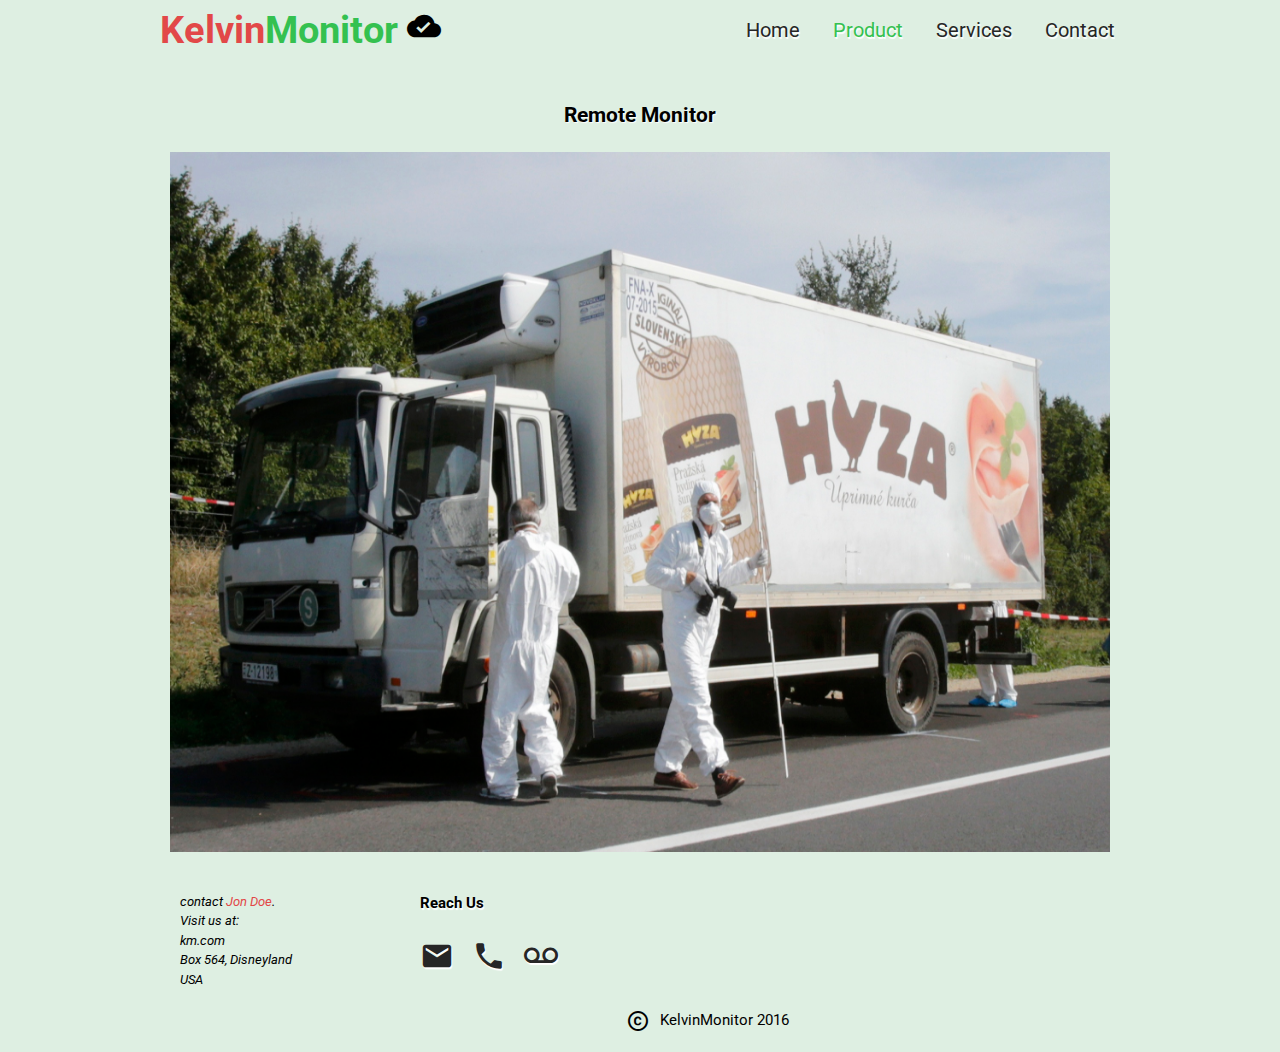
<file: src/product.html>
<!DOCTYPE html>
<html>
  <head>
    <title>::Kelvin Monitor::</title>
    <meta charset="utf-8">
    <link rel="stylesheet" href="../css/main.css">
    <link rel="stylesheet" href="../css/960_12_col.css">
    <link rel="stylesheet" href="../css/reset.css">
    <link rel="stylesheet" href="../css/text.css">
    <link rel="shortcut icon" href="/KM.ico" type="image/x-icon" />
    <link href='http://fonts.googleapis.com/css?family=Roboto' rel='stylesheet' type='text/css'>
    <link rel="stylesheet" href="https://fonts.googleapis.com/icon?family=Material+Icons">
  </head>
  <body>
    <div class="container_12">
      <header>
        <h2><span class="customColorX">Kelvin</span><span class="customColorY">Monitor</span> <span class="material-icons cloudIcon">cloud_done</span></h2>
        <nav>
          <ul>
            <li><a href="../index.html">Home</a></li>
            <li><a href="#" class="selected">Product</a></li>
            <li><a href="#">Services</a></li>
            <li><a href="#">Contact</a></li>
         </ul>
        </nav>
      </header>
      <section class="grid_12">
        <h3 class="marginTop">Remote Monitor</h3>
        <img src="../images/hyza.jpg" alt="Not available" class="heroImage">
      </section>

      <footer class="grid_12">
        <address class="grid_3">
          contact <a href="#">Jon Doe</a>.<br>
          Visit us at:<br>
          km.com<br>
          Box 564, Disneyland<br>
          USA
        </address>
        <section class="grid_3">
          <h6>Reach Us</h6>
          <ul>
            <li><a href="#"><span class="material-icons cloudIcon">mail</span></a></li>
            <li><a href="#"><span class="material-icons cloudIcon">phone</span></a></li>
            <li><a href="#"><span class="material-icons cloudIcon">voicemail</span></a></li>
          </ul>
        </section>
        <section class="grid_12 footerP">
          <span class="material-icons grid_6 copyright">copyright</span><p class="grid_5"> KelvinMonitor 2016 </p>
        </section>
      </footer>
    </div>
  </body>
</html>
</file>
<file: css/main.css>
body {
     font-family: 'Roboto' !important;
     font-size: 48px;
     margin:auto;
     background-color: #deefe2;
     overflow-x: hidden;
}

.customColorX{
  color : #e24848;
}

.customColorY{
  color : #34c150;
}

.thermoImage{
    width: 30px;
    height: 30px;
    margin-top: -2px;
    padding-left: 4px;
}

.cloudIcon{
  padding-top: 5px !important;
  font-size: 34px !important;
}

.container_12{
  background-color: #deefe2;
  width: 960px;
  margin: auto;
}

header{
  overflow: hidden;
  position: fixed;
  background-color: #deefe2;
}

header h2{
  float: left;
  padding-top: 2px;
  font-size: 38px;
}

nav{
  float: right;
  padding-top: 15px !important;
  padding-left: 275px !important;
}

nav li{
  display: inline;
  font-size: 20px;
}

li a{
  text-decoration: none;
  color: #262626;
  text-shadow: 1px 2px 1px #fff;
}

li a:hover{
  color : #34c150;
}

.selected{
  color : #34c150;
}

section h2{
  text-shadow: 1px 2px 1px #262626;
}

section h6{
  text-shadow: 1px 2px 1px #fff;
}

.hero{
  background: url(../images/fresh.jpg) no-repeat;
  width: 100%;
  height: 400px;
  margin-top: 80px;
  margin-bottom: 20px;
}

.marginTop{
  margin-top: 100px;
  text-align: center;
  text-shadow: 1px 1px 1px #fff;
}

.heroImage{
  width:100%;
  height:700px;
}

.tag_line:before{
  content:"“";
  color : #e24848;
}

.tag_line:after{
  content:"”";
  color : #34c150;
}

.tag_line{
  padding-top: 250px;
  padding-left: 50px;
  font-size: 50px;
  -ms-transform: rotate(-7deg); /* IE 9 */
  -webkit-transform: rotate(-7deg); /* Chrome, Safari, Opera */
  transform: rotate(-7deg);
}

.para{
  padding-top: 20px;
  font-size: 15px !important;
}

.ColImages{
  max-width: 300px !important;
  max-height: 200px !important;
}

.testimonal{
  font-size: 18px;
  font-style: italic;
}

.testimonal:before{
  content:"“ ";
  color : #e24848;
}

.testimonal:after{
  content:" ”";
  color : #34c150;
}

.testimonalRight{
  overflow: hidden;
  text-align: justify;
  font-style: italic;
  font-size: 14px;
}

.centerAlign{
  overflow: hidden;
}
.textAlign h1,h2{
  text-align: center;
}


footer{
  margin-top: 40px !important;
}

address a{
  color: #e24848;
  text-decoration: none;
}

section li{
  display: inline;
  margin-left: 0px;
  margin-right: 15px;
}

section h2 { color: #34c150; font-size: 26px; letter-spacing: 1px; padding: 0 0 10px;}

section li a{
  color : #262626;
}

.footerP{
  text-align: center;
}
.footerP p{
  font-size: 15px;
  text-align: left;
  margin-left: 0px;
}

.borderBottom{
  padding-top: 20px;
  border-bottom: 1px solid #262626;
}

.copyright{
  text-align: right;
}
</file>
<file: css/960_12_col.css>
/*
  960 Grid System ~ Core CSS.
  Learn more ~ http://960.gs/

  Licensed under GPL and MIT.
*/

/*
  Forces backgrounds to span full width,
  even if there is horizontal scrolling.
  Increase this if your layout is wider.

  Note: IE6 works fine without this fix.
*/

body {
  min-width: 960px;
}

/* `Container
----------------------------------------------------------------------------------------------------*/

.container_12 {
  margin-left: auto;
  margin-right: auto;
  width: 960px;
}

/* `Grid >> Global
----------------------------------------------------------------------------------------------------*/

.grid_1,
.grid_2,
.grid_3,
.grid_4,
.grid_5,
.grid_6,
.grid_7,
.grid_8,
.grid_9,
.grid_10,
.grid_11,
.grid_12 {
  display: inline;
  float: left;
  margin-left: 10px;
  margin-right: 10px;
}

.push_1, .pull_1,
.push_2, .pull_2,
.push_3, .pull_3,
.push_4, .pull_4,
.push_5, .pull_5,
.push_6, .pull_6,
.push_7, .pull_7,
.push_8, .pull_8,
.push_9, .pull_9,
.push_10, .pull_10,
.push_11, .pull_11 {
  position: relative;
}

/* `Grid >> Children (Alpha ~ First, Omega ~ Last)
----------------------------------------------------------------------------------------------------*/

.alpha {
  margin-left: 0;
}

.omega {
  margin-right: 0;
}

/* `Grid >> 12 Columns
----------------------------------------------------------------------------------------------------*/

.container_12 .grid_1 {
  width: 60px;
}

.container_12 .grid_2 {
  width: 140px;
}

.container_12 .grid_3 {
  width: 220px;
}

.container_12 .grid_4 {
  width: 300px;
}

.container_12 .grid_5 {
  width: 380px;
}

.container_12 .grid_6 {
  width: 460px;
}

.container_12 .grid_7 {
  width: 540px;
}

.container_12 .grid_8 {
  width: 620px;
}

.container_12 .grid_9 {
  width: 700px;
}

.container_12 .grid_10 {
  width: 780px;
}

.container_12 .grid_11 {
  width: 860px;
}

.container_12 .grid_12 {
  width: 940px;
}

/* `Prefix Extra Space >> 12 Columns
----------------------------------------------------------------------------------------------------*/

.container_12 .prefix_1 {
  padding-left: 80px;
}

.container_12 .prefix_2 {
  padding-left: 160px;
}

.container_12 .prefix_3 {
  padding-left: 240px;
}

.container_12 .prefix_4 {
  padding-left: 320px;
}

.container_12 .prefix_5 {
  padding-left: 400px;
}

.container_12 .prefix_6 {
  padding-left: 480px;
}

.container_12 .prefix_7 {
  padding-left: 560px;
}

.container_12 .prefix_8 {
  padding-left: 640px;
}

.container_12 .prefix_9 {
  padding-left: 720px;
}

.container_12 .prefix_10 {
  padding-left: 800px;
}

.container_12 .prefix_11 {
  padding-left: 880px;
}

/* `Suffix Extra Space >> 12 Columns
----------------------------------------------------------------------------------------------------*/

.container_12 .suffix_1 {
  padding-right: 80px;
}

.container_12 .suffix_2 {
  padding-right: 160px;
}

.container_12 .suffix_3 {
  padding-right: 240px;
}

.container_12 .suffix_4 {
  padding-right: 320px;
}

.container_12 .suffix_5 {
  padding-right: 400px;
}

.container_12 .suffix_6 {
  padding-right: 480px;
}

.container_12 .suffix_7 {
  padding-right: 560px;
}

.container_12 .suffix_8 {
  padding-right: 640px;
}

.container_12 .suffix_9 {
  padding-right: 720px;
}

.container_12 .suffix_10 {
  padding-right: 800px;
}

.container_12 .suffix_11 {
  padding-right: 880px;
}

/* `Push Space >> 12 Columns
----------------------------------------------------------------------------------------------------*/

.container_12 .push_1 {
  left: 80px;
}

.container_12 .push_2 {
  left: 160px;
}

.container_12 .push_3 {
  left: 240px;
}

.container_12 .push_4 {
  left: 320px;
}

.container_12 .push_5 {
  left: 400px;
}

.container_12 .push_6 {
  left: 480px;
}

.container_12 .push_7 {
  left: 560px;
}

.container_12 .push_8 {
  left: 640px;
}

.container_12 .push_9 {
  left: 720px;
}

.container_12 .push_10 {
  left: 800px;
}

.container_12 .push_11 {
  left: 880px;
}

/* `Pull Space >> 12 Columns
----------------------------------------------------------------------------------------------------*/

.container_12 .pull_1 {
  left: -80px;
}

.container_12 .pull_2 {
  left: -160px;
}

.container_12 .pull_3 {
  left: -240px;
}

.container_12 .pull_4 {
  left: -320px;
}

.container_12 .pull_5 {
  left: -400px;
}

.container_12 .pull_6 {
  left: -480px;
}

.container_12 .pull_7 {
  left: -560px;
}

.container_12 .pull_8 {
  left: -640px;
}

.container_12 .pull_9 {
  left: -720px;
}

.container_12 .pull_10 {
  left: -800px;
}

.container_12 .pull_11 {
  left: -880px;
}

/* `Clear Floated Elements
----------------------------------------------------------------------------------------------------*/

/* http://sonspring.com/journal/clearing-floats */

.clear {
  clear: both;
  display: block;
  overflow: hidden;
  visibility: hidden;
  width: 0;
  height: 0;
}

/* http://www.yuiblog.com/blog/2010/09/27/clearfix-reloaded-overflowhidden-demystified */

.clearfix:before,
.clearfix:after,
.container_12:before,
.container_12:after {
  content: '.';
  display: block;
  overflow: hidden;
  visibility: hidden;
  font-size: 0;
  line-height: 0;
  width: 0;
  height: 0;
}

.clearfix:after,
.container_12:after {
  clear: both;
}

/*
  The following zoom:1 rule is specifically for IE6 + IE7.
  Move to separate stylesheet if invalid CSS is a problem.
*/

.clearfix,
.container_12 {
  zoom: 1;
}
</file>
<file: css/text.css>
/*
  960 Grid System ~ Text CSS.
  Learn more ~ http://960.gs/

  Licensed under GPL and MIT.
*/

/* `Basic HTML
----------------------------------------------------------------------------------------------------*/

body {
  font: 13px/1.5 "Helvetica Neue", Arial, "Liberation Sans", FreeSans, sans-serif;
}

pre,
code {
  font-family: "DejaVu Sans Mono", Menlo, Consolas, monospace;
}

hr {
  border: 0 solid #ccc;
  border-top-width: 1px;
  clear: both;
  height: 0;
}

/* `Headings
----------------------------------------------------------------------------------------------------*/

h1 {
  font-size: 25px;
}

h2 {
  font-size: 23px;
}

h3 {
  font-size: 21px;
}

h4 {
  font-size: 19px;
}

h5 {
  font-size: 17px;
}

h6 {
  font-size: 15px;
}

/* `Spacing
----------------------------------------------------------------------------------------------------*/

ol {
  list-style: decimal;
}

ul {
  list-style: disc;
}

li {
  margin-left: 30px;
}

p,
dl,
hr,
h1,
h2,
h3,
h4,
h5,
h6,
ol,
ul,
pre,
table,
address,
fieldset,
figure {
  margin-bottom: 20px;
}
</file>
